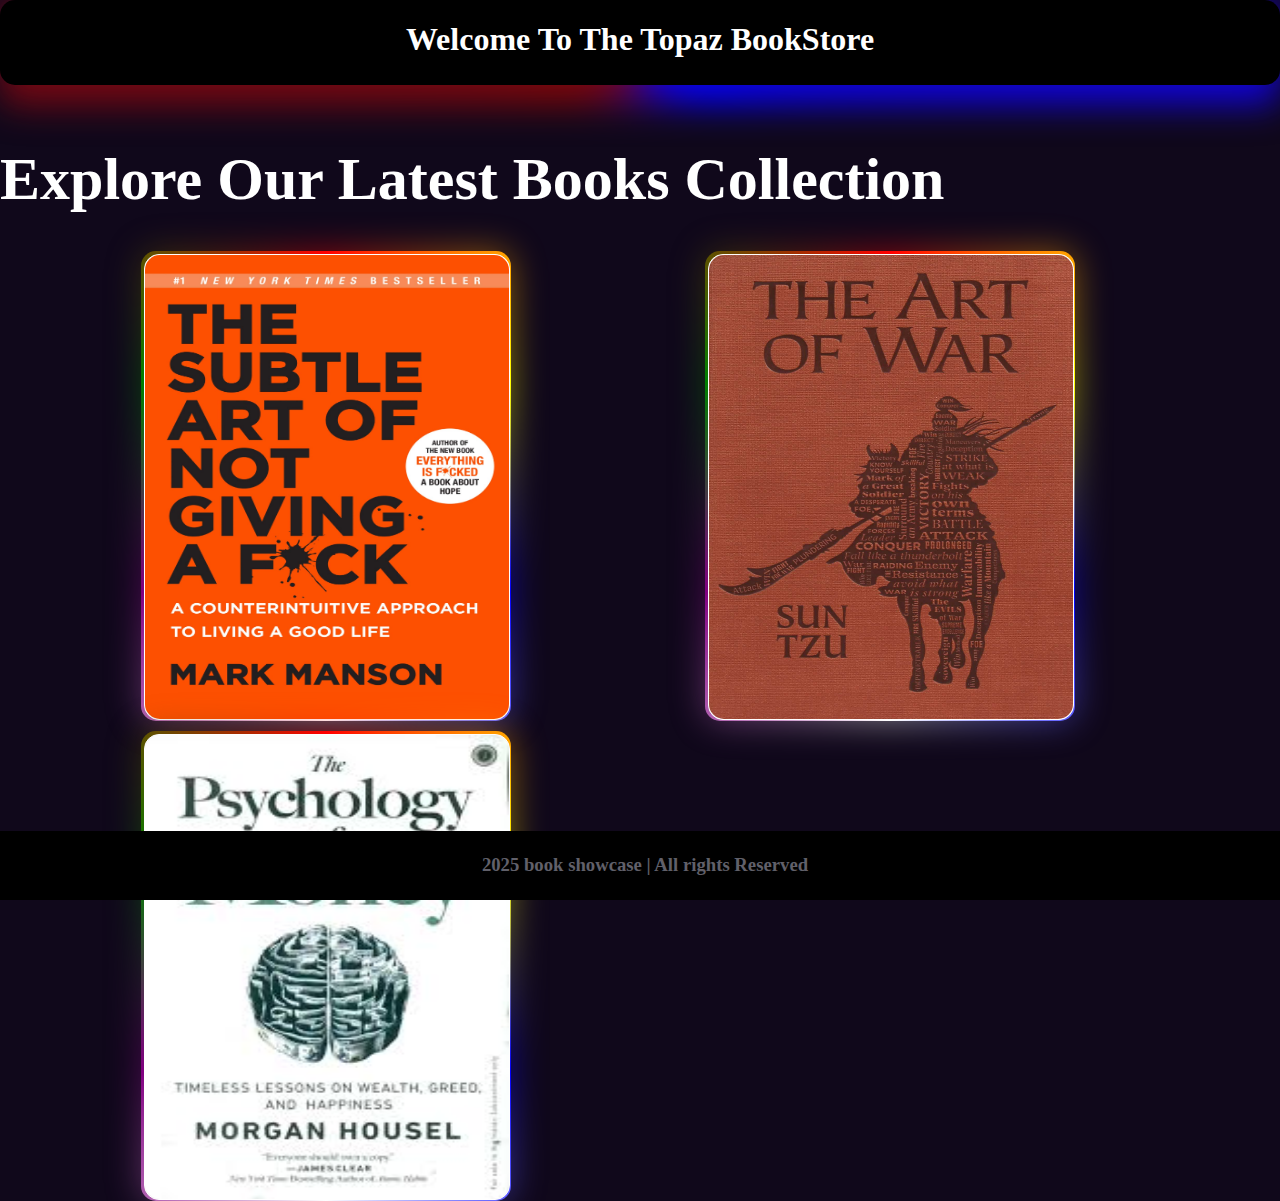
<file: index.htm>
<!DOCTYPE html>
<html lang="en">

<head>
    <meta charset="UTF-8">
    <meta name="viewport" content="width=device-width, initial-scale=1.0">
    <title>Topaz</title>
    <link rel="stylesheet" href="/cards.css">

    <style>
        header {
            color: white;
            width: 100vw;
            height: 85px;
            background-color: rgb(0, 0, 0);

            text-align: center;
            display: flex;
            justify-content: space-around;
            position: absolute;
            top: 0px;
            border-radius: 15px;




        }


        @property --angle {
            syntax: "<angle>";
            initial-value: 0deg;
            inherits: false;
        }

        @keyframes spin {
            from {
                --angle: 0deg;
            }

            to {
                --angle: 360deg;
            }
        }

        .fakehead {
            color: white;
            width: 100vw;
            height: 100px;
            padding-bottom: 5px;
            border-radius: 15px;
            filter: blur(1.1rem);

            background-image: conic-gradient(from var(--angle), rgb(75, 15, 62), blue, rgb(129, 6, 6), rgb(75, 15, 62));
            animation: spin 10s linear infinite;
        }

        .explore {
            margin-top: 10px;

            font-size: 30px;
            color: white;
        }

        /* .card-con {
            display: grid;
            justify-content: space-around;


        } */

        .card-front img {
            height: inherit;
            width: inherit;
            position: absolute;
            top: 0px;
            left: 0px;
            border-radius: 15px;

        }

        .card-back {
            display: flex;
            justify-content: space-around;
        }

        .card-back a {
            position: absolute;

            top: 50%;




        }

        .card-back button {
            font-size: 35px;
            padding: 10px;
            border-radius: 15px;
            background-color: rgb(46, 31, 102);
            color: rgb(255, 255, 255);


        }

        .card-back button :hover {

            transition: 1s;
        }

        .main{
           text-align: center;
        }
        footer {
            position: absolute;

            bottom: 0px;
        }
    </style>

</head>

<body>
    <div class="fakehead"></div>
    <header>
        <h1>Welcome To The Topaz BookStore</h1>


    </header>

    <div class="explore">
        <h1>
            Explore Our Latest Books Collection</h1>
    </div>

    <div class="main">
        <div class="card-con">


            <div class="main-card">
                <div class="card">
                    <div class="card-front">
                        /* <h1>Hello</h1> */
                        <img src="./hub/imgs/art.jpg" alt="">
                    </div>
                    <div class="card-back">


                        <a href="./subtleart.htm">
                            <button>
                                Read here</button></a>
                    </div>
                </div>
            </div>

            <div class="main-card">
                <div class="card">
                    <div class="card-front">
                        <img src="./hub/imgs/artofwar.jpg" alt="">
                    </div>
                    <div class="card-back">


                        <a href="./artofwar.htm">
                            <button>
                                Read Here</button></a>
                    </div>
                </div>
            </div>

            <div class="main-card">
                <div class="card">
                    <div class="card-front">
                        <img src="./hub//imgs/psychologyofmoney.jpeg" alt="">
                    </div>
                    <div class="card-back">


                        <a href="./money.htm">
                            <button>
                                Read Here</button></a>
                    </div>
                </div>
            </div>


        </div>
    </div>


    <footer>

        <h3>2025 book showcase | All rights Reserved</h3>
    </footer>

</body>

</html>
</file>
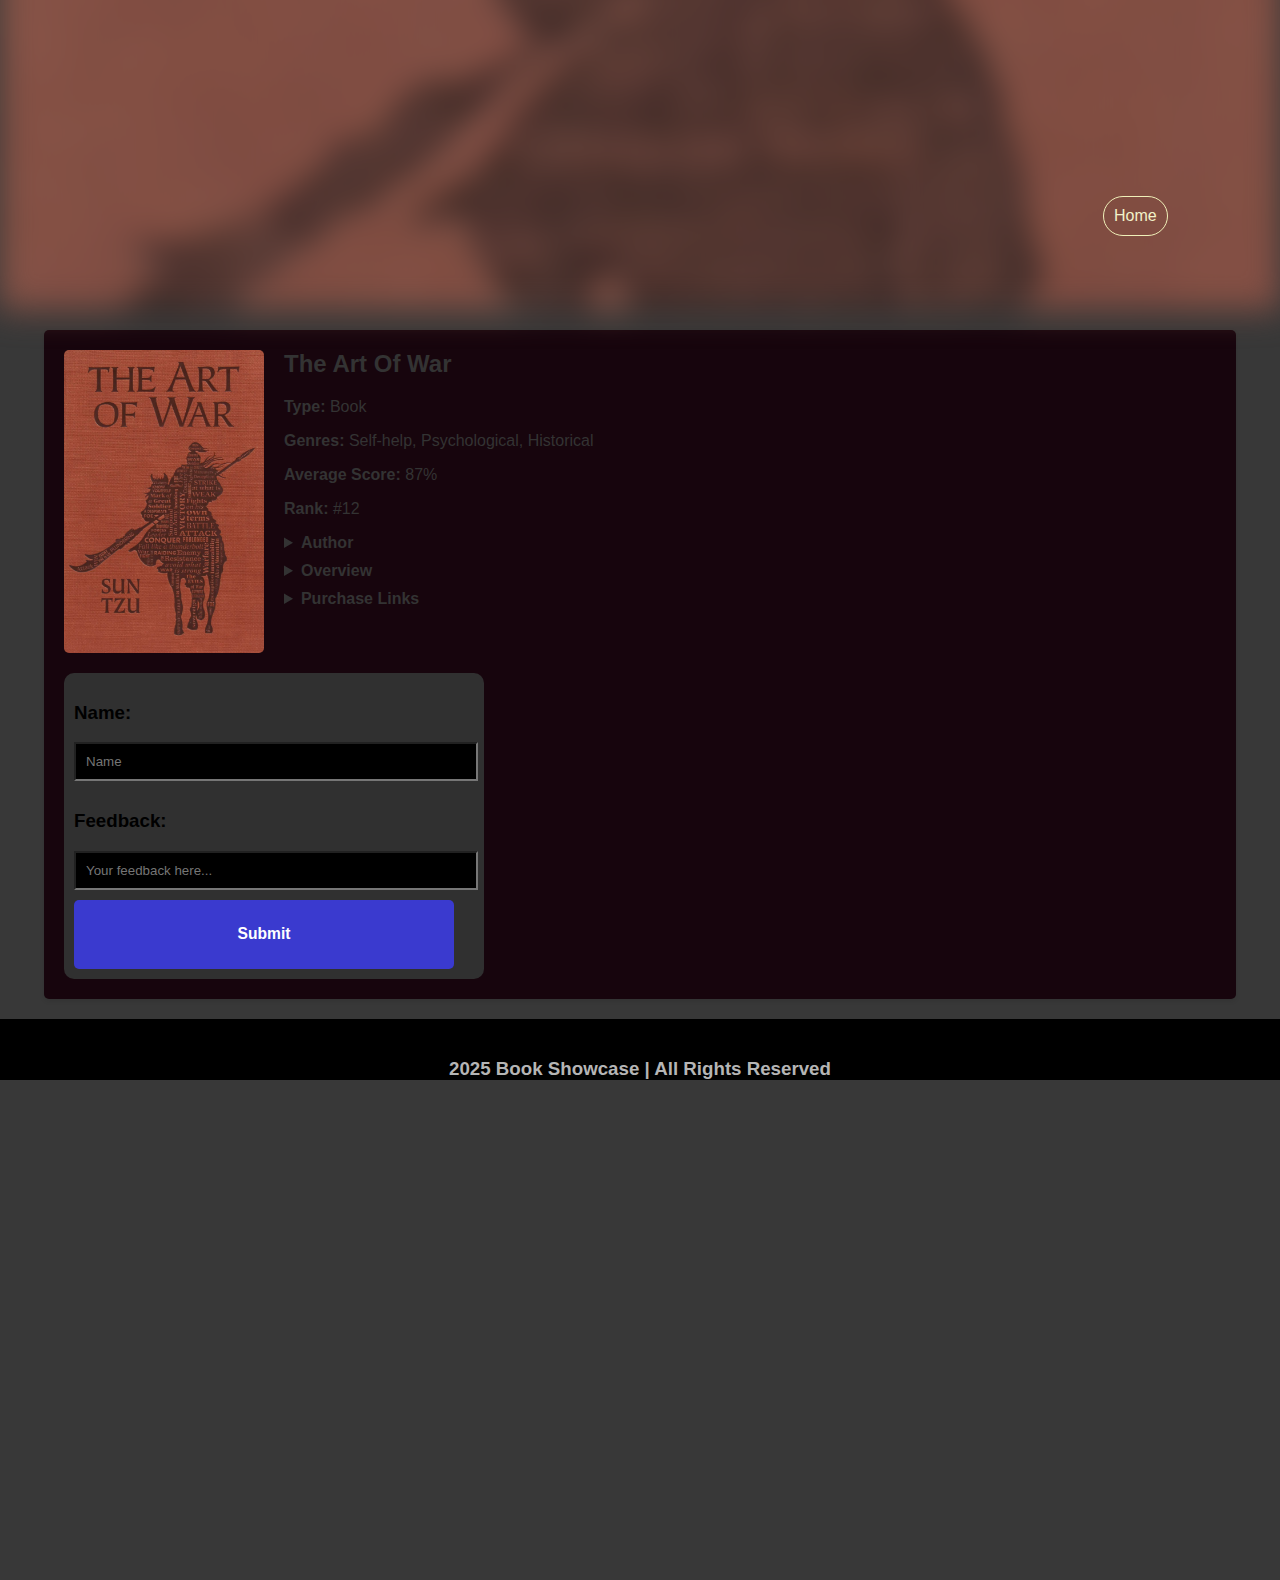
<file: artofwar.htm>
<!DOCTYPE html>
<html lang="en">
<head>
    <meta charset="UTF-8">
    <meta name="viewport" content="width=device-width, initial-scale=1.0">
    <title>The Art Of War</title>
    <style>
        /* General Styling */
        body {
            font-family: sans-serif;
            margin: 0;
            padding: 0;
            background-color: #383838;
        }

        header {
            width: 100vw;
            height: 90vh;
            overflow: hidden;
            filter: grayscale(0.4) blur(1rem);
            margin-top: -500px;
            background-image: url(./hub/imgs/artofwar.jpg);
            background-size: cover; /* Ensure full coverage */
            background-position: center; /* Center the image */
        }

        .container {
            width: 90%; /* Adjust container width for responsiveness */
            max-width: 1200px; /* Limit maximum width */
            margin: 20px auto;
            background-color: #17050d;
            padding: 20px;
            border-radius: 5px;
            box-shadow: 0 2px 5px rgba(0, 0, 0, 0.1);
        }

        .manga-details {
            display: flex;
            flex-direction: row; /* Default landscape layout */
            align-items: flex-start;
            gap: 20px; /* Add space between elements */
        }

        .cover-image {
            max-width: 200px; /* Limit image width */
            height: auto; /* Maintain aspect ratio */
            border-radius: 5px;
        }

        .info {
            color: #333;
            flex: 1; /* Allow info section to take remaining space */
        }

        .info h2 {
            margin-top: 0;
        }

        details {
            margin-top: 10px; /* Add spacing between details sections */
        }

        form {
            padding: 10px;
            margin-top: 20px; /* Add spacing above form */
            border-radius: 10px;
            width: 100%;
            max-width: 400px; /* Limit form width */
            background-color: rgb(48, 48, 48);
        }

        input[type="text"] {
            width: calc(100% - 20px); /* Adjust input width for padding */
            background-color: rgb(0, 0, 0);
            color: white;
            padding: 10px; /* Add padding for better usability */
            margin-bottom: 10px; /* Add spacing between inputs */
        }

        button {
            width: calc(100% - 20px); /* Adjust button width for padding */
            background-color: #3a3acf;
            color: white;
            border-radius: 5px; /* Rounded corners for button */
            border: none; /* Remove default border */
            padding: 10px; /* Add padding for better usability */
            cursor: pointer; /* Pointer cursor on hover */
        }

        button:hover {
           background-color: #2e2ea1; /* Darker shade on hover for feedback */
        }

        footer {
           text-align: center; /* Center footer text */
           padding-top: 20px; /* Add spacing above footer text */
           color: #b5b5b5; /* Footer text color */
           background-color: #000000; /* Light background for footer contrast */
           margin-top:auto;

       }
       
       @media (max-width: 768px) {
           .manga-details {
               flex-direction: column; /* Stack elements vertically on smaller screens */
               align-items: center; /* Center items horizontally */
               text-align:center;

           }
           
           .info h2{
text-align:center;}
           
       }
    </style>
</head>
<body>

    <header></header>

    <div class="container">
        <div class="manga-details">
            
                <img src="./hub/imgs/artofwar.jpg" alt="The Art Of War Cover" class="cover-image">
            
                <div class="info">

                    <a href="/index.htm" style="text-decoration: none;  position: absolute; right: 8%; top: 20%; padding-left: 10px; padding-right: 10px; border-radius: 20px; "><p style="color: rgb(242, 242, 201); border: 1px solid rgb(240, 240, 185); padding: 10px; border-radius: 30px;">Home</p></a>

                    <h2>The Art Of War</h2>
                    <p><strong>Type:</strong> Book</p>
                    <p><strong>Genres:</strong> Self-help, Psychological, Historical</p>
                    <p><strong>Average Score:</strong> 87%</p>
                    <p><strong>Rank:</strong> #12</p>

                    <details>
                        <summary><strong>Author</strong></summary>
                        <p>Sun Tzu</p>
                    </details>

                    <details>
                        <summary><strong>Overview</strong></summary>
                        <p>"The Subtle Art of Not Giving a F*ck" by Mark Manson is a self-help book that challenges conventional positivity-focused self-help guides. It argues that true happiness and fulfillment come from focusing on what truly matters in life and accepting negative experiences as a natural part of living. Manson suggests that people should stop trying to be overly positive and instead learn to accept their limitations and flaws. The book emphasizes the importance of choosing what to care about, embracing suffering as a learning opportunity, and finding meaning in life by focusing on values that are truly important and within one's control.</p>
                    </details>

                    <details style="margin-bottom:auto;">
                        <summary><strong>Purchase Links</strong></summary>
                        <ul style="list-style:none;">
                            <li><a href="https://www.amazon.com">Amazon</a></li>
                            <li><a href="https://www.flipkart.com">Flipkart</a></li>
                        </ul>
                    </details>

                    
                </div>

                
                </div>


                <!-- Feedback Form -->
                <form action="">
                    <label for=""><h3>Name:</h3></label>
                    <input type="text" placeholder="Name">

                    <label for=""><h3>Feedback:</h3></label>
                    <input type="text" style="height:auto;" placeholder="Your feedback here...">
                    
                    <button type="submit"><h3>Submit</h3></button>
                </form>


              
        


    </div>

    <!-- Footer -->
    <footer>
        <h3>2025 Book Showcase | All Rights Reserved</h3>
    </footer>

</body>
</html>
</file>
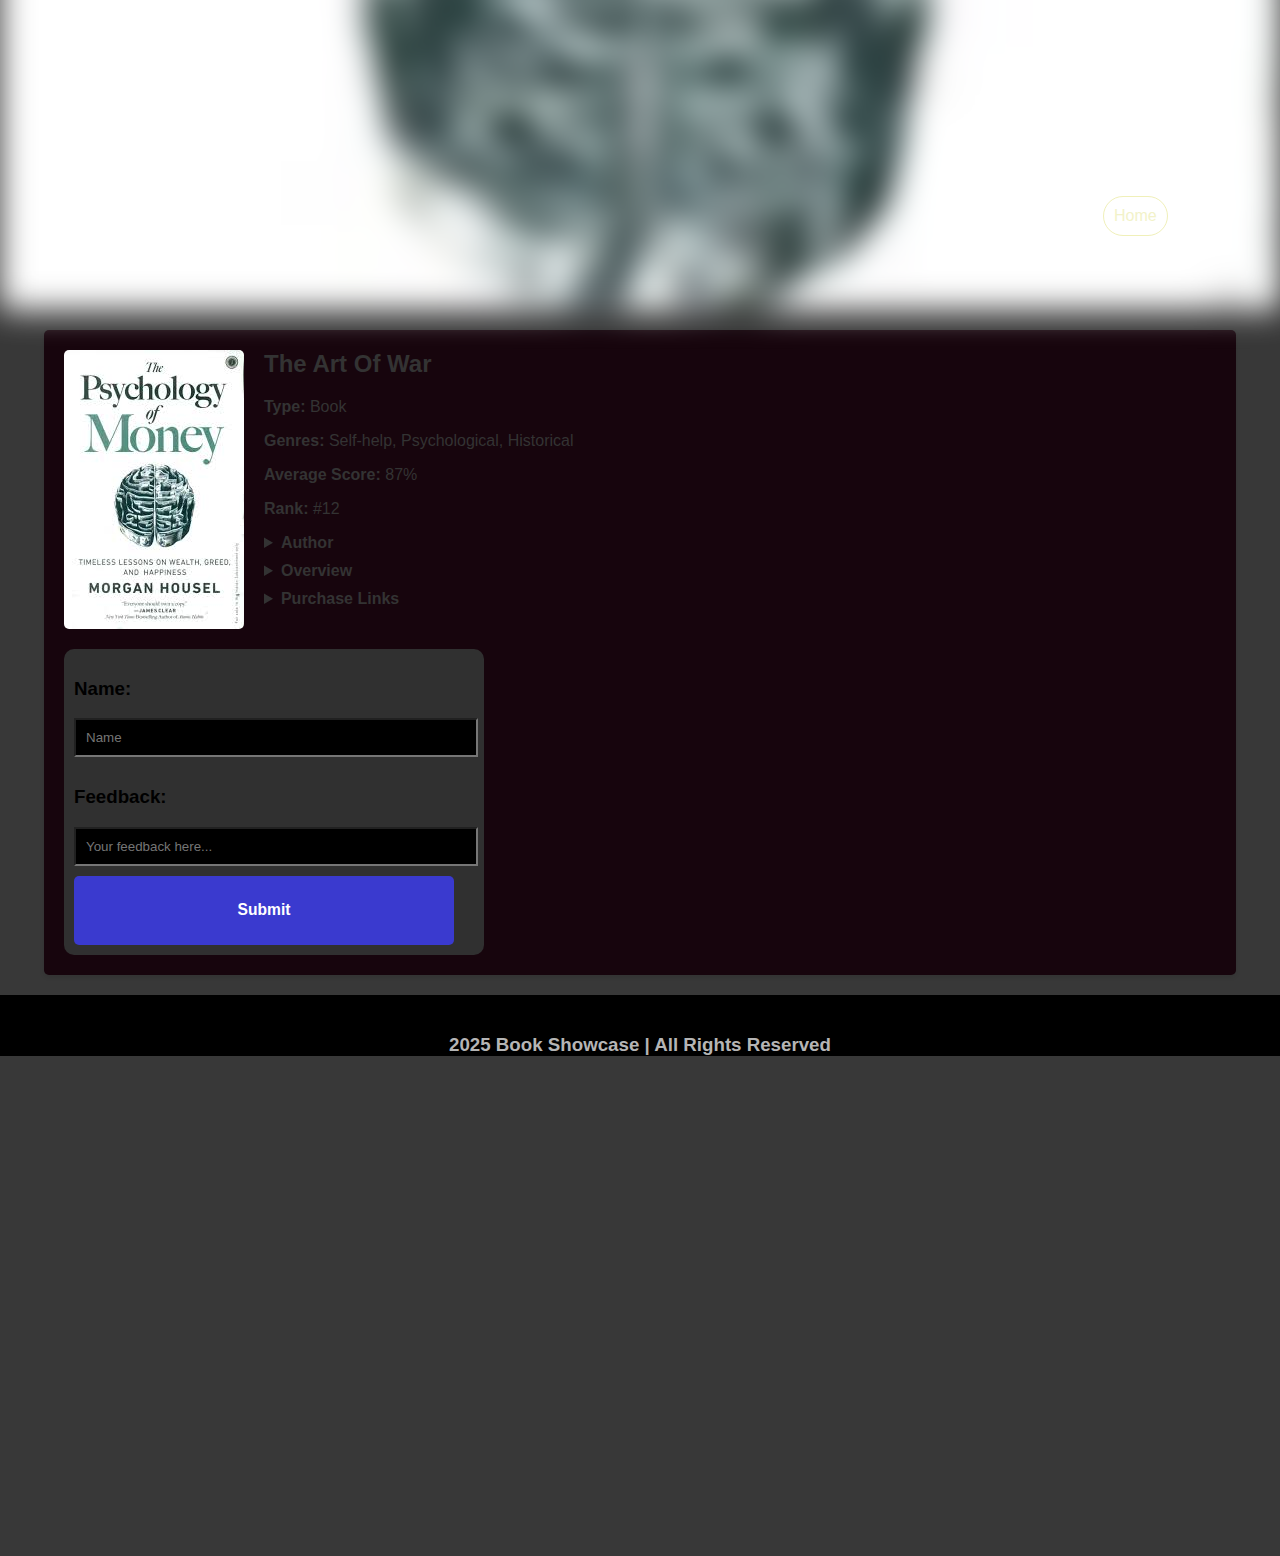
<file: money.htm>
<!DOCTYPE html>
<html lang="en">
<head>
    <meta charset="UTF-8">
    <meta name="viewport" content="width=device-width, initial-scale=1.0">
    <title>The Art Of War</title>
    <style>
        /* General Styling */
        body {
            font-family: sans-serif;
            margin: 0;
            padding: 0;
            background-color: #383838;
        }

        header {
            width: 100vw;
            height: 90vh;
            overflow: hidden;
            filter: grayscale(0.4) blur(1rem);
            margin-top: -500px;
            background-image: url(./hub/imgs/psychologyofmoney.jpeg);
            background-size: cover; /* Ensure full coverage */
            background-position: center; /* Center the image */
        }

        .container {
            width: 90%; /* Adjust container width for responsiveness */
            max-width: 1200px; /* Limit maximum width */
            margin: 20px auto;
            background-color: #17050d;
            padding: 20px;
            border-radius: 5px;
            box-shadow: 0 2px 5px rgba(0, 0, 0, 0.1);
        }

        .manga-details {
            display: flex;
            flex-direction: row; /* Default landscape layout */
            align-items: flex-start;
            gap: 20px; /* Add space between elements */
        }

        .cover-image {
            max-width: 200px; /* Limit image width */
            height: auto; /* Maintain aspect ratio */
            border-radius: 5px;
        }

        .info {
            color: #333;
            flex: 1; /* Allow info section to take remaining space */
        }

        .info h2 {
            margin-top: 0;
        }

        details {
            margin-top: 10px; /* Add spacing between details sections */
        }

        form {
            padding: 10px;
            margin-top: 20px; /* Add spacing above form */
            border-radius: 10px;
            width: 100%;
            max-width: 400px; /* Limit form width */
            background-color: rgb(48, 48, 48);
        }

        input[type="text"] {
            width: calc(100% - 20px); /* Adjust input width for padding */
            background-color: rgb(0, 0, 0);
            color: white;
            padding: 10px; /* Add padding for better usability */
            margin-bottom: 10px; /* Add spacing between inputs */
        }

        button {
            width: calc(100% - 20px); /* Adjust button width for padding */
            background-color: #3a3acf;
            color: white;
            border-radius: 5px; /* Rounded corners for button */
            border: none; /* Remove default border */
            padding: 10px; /* Add padding for better usability */
            cursor: pointer; /* Pointer cursor on hover */
        }

        button:hover {
           background-color: #2e2ea1; /* Darker shade on hover for feedback */
        }

        footer {
           text-align: center; /* Center footer text */
           padding-top: 20px; /* Add spacing above footer text */
           color: #b5b5b5; /* Footer text color */
           background-color: #000000; /* Light background for footer contrast */
           margin-top:auto;

       }
       
       @media (max-width: 768px) {
           .manga-details {
               flex-direction: column; /* Stack elements vertically on smaller screens */
               align-items: center; /* Center items horizontally */
               text-align:center;

           }
           
           .info h2{
text-align:center;}
           
       }
    </style>
</head>
<body>

    <header></header>

    <div class="container">
        <div class="manga-details">
            
                <img src="./hub/imgs/psychologyofmoney.jpeg" alt="The Art Of War Cover" class="cover-image">
            
                <div class="info">

                    <a href="/index.htm" style="text-decoration: none;  position: absolute; right: 8%; top: 20%; padding-left: 10px; padding-right: 10px; border-radius: 20px; "><p style="color: rgb(242, 242, 201); border: 1px solid rgb(240, 240, 185); padding: 10px; border-radius: 30px;">Home</p></a>

                    <h2>The Art Of War</h2>
                    <p><strong>Type:</strong> Book</p>
                    <p><strong>Genres:</strong> Self-help, Psychological, Historical</p>
                    <p><strong>Average Score:</strong> 87%</p>
                    <p><strong>Rank:</strong> #12</p>

                    <details>
                        <summary><strong>Author</strong></summary>
                        <p>Sun Tzu</p>
                    </details>

                    <details>
                        <summary><strong>Overview</strong></summary>
                        <p>"The Subtle Art of Not Giving a F*ck" by Mark Manson is a self-help book that challenges conventional positivity-focused self-help guides. It argues that true happiness and fulfillment come from focusing on what truly matters in life and accepting negative experiences as a natural part of living. Manson suggests that people should stop trying to be overly positive and instead learn to accept their limitations and flaws. The book emphasizes the importance of choosing what to care about, embracing suffering as a learning opportunity, and finding meaning in life by focusing on values that are truly important and within one's control.</p>
                    </details>

                    <details style="margin-bottom:auto;">
                        <summary><strong>Purchase Links</strong></summary>
                        <ul style="list-style:none;">
                            <li><a href="https://www.amazon.com">Amazon</a></li>
                            <li><a href="https://www.flipkart.com">Flipkart</a></li>
                        </ul>
                    </details>

                    
                </div>

                
                </div>


                <!-- Feedback Form -->
                <form action="">
                    <label for=""><h3>Name:</h3></label>
                    <input type="text" placeholder="Name">

                    <label for=""><h3>Feedback:</h3></label>
                    <input type="text" style="height:auto;" placeholder="Your feedback here...">
                    
                    <button type="submit"><h3>Submit</h3></button>
                </form>


              
        


    </div>

    <!-- Footer -->
    <footer>
        <h3>2025 Book Showcase | All Rights Reserved</h3>
    </footer>

</body>
</html>
</file>
<file: cards.css>
body{
    color: rgb(97, 96, 106);
    background: rgb(16, 8, 27);
    margin: 0px;
    padding: 0px;
    /* display: flex;
    align-content: center; */
}

/* .card-container{
    display: flex;
    justify-content: ;
   
    
} */
.cards{
    h1{
        color: white;
    }
    /* margin: 50% auto; */
    padding: 2em;
    width: 100%;
    height: 100%;
    top: -8%;
    left:-12% ;
    background: rgb(35, 29, 29);
    position: relative;
    text-align: center;
    border-radius: 15px;
}
/* .card{
    h1{
        color: white;
    }
    margin: 50% auto;
    padding: 2em;
    width: 300px;
    background: rgb(35, 29, 29);
    position: relative;
    text-align: center;
    border-radius: 15px;
} */

.card{
    position: relative;
    padding: 2em;
    /* width: 250px; */
    width: inherit;
    margin: 0 auto ;
    text-align: center;
    height: inherit;
    /* height: 400px; */
    position: absolute;
    
    

}

@property --angle{
    syntax: "<angle>";
    initial-value: 0deg;
    inherits: false;
}

.card::before, .card::after{
    content: '';
    position: absolute;
    height: 100%;
    width: 100%;
    top: 50%;
    left: 50%;
    transform: translate(-50%, -50%);
    z-index: -1;
    padding: 3px;
    background-image: conic-gradient(from var(--angle), red, yellow, blue, white, purple, green, red);
    border-radius: 15px;
    animation: 3s spin linear infinite;
}
.card::before{
    filter: blur(1.1rem);
    opacity: 0.5;
}
@keyframes spin{
    from{
        --angle: 0deg;
    }
    to{
        --angle: 360deg;
    }
}
/* .card:hover{
    transform: scale3d(1.1, 1.8, 1.5) rotate3d(1, 0, 0, 45deg) rotateY(180deg);
    transition: 0.5s;
    /* Add this to maintain the background */
   /* background: rgb(35, 29, 29);
}*/
/* Optional: Add a shadow effect on hover */
.card:hover::before, .card:hover::after{
    opacity: 1;
    background-color: transparent;
    z-index: -1;
    
}
.cards{
    background-color: black;
}



.main-card {
    height: 400px;
    width: 300px;
    position: relative; /* Add this */
    perspective: 1000px; /* For flip effect */
}

.card {
    position: absolute;
    top: 0;
    left: 0;
    width: 100%;
    height: 100%;
    transform-style: preserve-3d;
    transition: transform 0.5s;
}

.card:hover {
    transform: rotateY(180deg);
}

.card-front, .card-back {
    position: absolute;
    top: 0;
    left: 0;
    width: 100%;
    height: 100%;
    backface-visibility: hidden;
    border-radius: 15px;
    border: 1px solid white;
}

.card-back {
    transform: rotateY(180deg);
    background-color: rgb(35, 29, 29);
}

.card-front {
    background-color: #f0f0f0; /* Add a background color */
}

.card-front h1 {
    text-align: center;
    padding-top: 150px;
}

.card-back h1 {
    text-align: center;
    padding-top: 150px;
    color: white;
}


.card-con {
    display: grid;
    gap: 5rem;
}

/* Default layout for small screens (one column) */


/* .card-con {
    grid-template-columns: repeat(1, 1fr);
}

/* For medium screens (two columns) 
@media (min-width: 600px) {
    .card-con {
        grid-template-columns: repeat(2, 1fr);
    }
 } 

/* For large screens (three columns) 
@media (min-width: 900px) {
    .card-con {
        grid-template-columns: repeat(3, 1fr);
    }}
 
 
*/

.card-con {
    display: grid;
    width: 80vw;
    
    margin-left: 5vw;
    gap: 10%; /* Adjust as needed for spacing */
    grid-template-columns: repeat(auto-fill, minmax(250px, 1fr)); /* Automatically fill with cards */
    justify-items: center; /* Center items in each grid cell */
}

/* Media Queries for Responsive Design */
@media (min-width: 600px) {
    .card-con {
        grid-template-columns: repeat(auto-fill, minmax(300px, 1fr)); /* Adjust card size for medium screens */
    }
}

@media (min-width: 900px) {
    .card-con {
        grid-template-columns: repeat(auto-fill, minmax(300px, 1fr)); /* Adjust card size for large screens */
    }
}




    footer{
        /* position: absolute; */
        bottom: 0px;
        width: 100vw;
        text-align: center;
        padding: 5px;
        background-color: black;
    }
</file>
